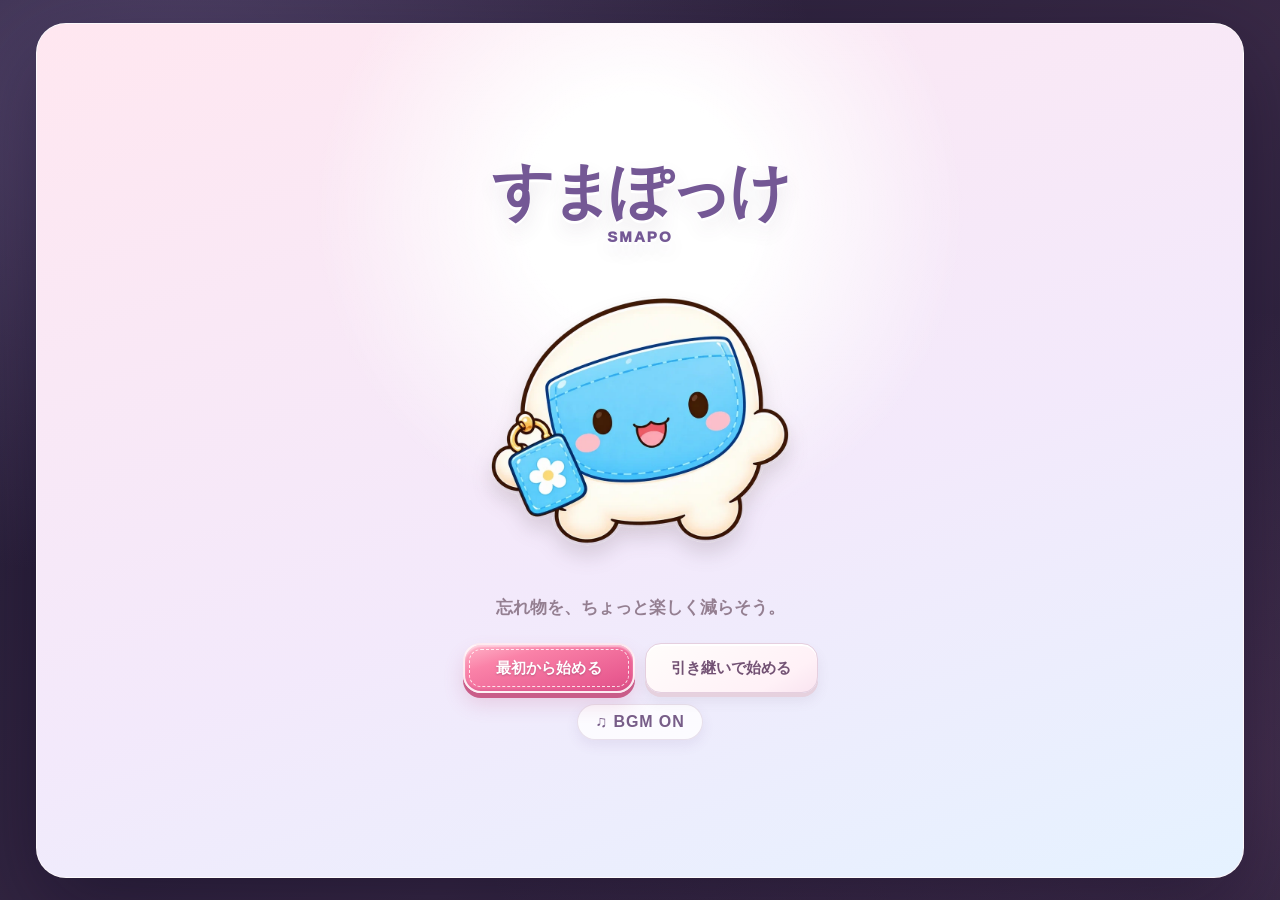
<file: index.html>
<!doctype html>
<html lang="ja">
<head>
  <meta charset="utf-8">
  <meta name="viewport" content="width=device-width,initial-scale=1,viewport-fit=cover">
  <meta name="theme-color" content="#ff7ea6">
  <meta name="description" content="すまぽっけ。相棒と楽しく持ち物をチェック。毎日の準備、ウォーキング、コレクションを楽しめる習慣サポートアプリ。">
  <title>すまぽっけ</title>
  
  <link rel="icon" href="assets/app_icon.png" type="image/png">
  <link rel="manifest" href="manifest.webmanifest">
  <link rel="apple-touch-icon" href="assets/app_icon.png">
  <meta name="apple-mobile-web-app-capable" content="yes">
  <meta name="apple-mobile-web-app-status-bar-style" content="default">
  <link rel="stylesheet" href="style.css">
  
  
  
</head>
<body>
<div class="app-shell" id="appShell" data-theme="spring" data-text-size="1" data-high-contrast="false">
  <div class="ambient" aria-hidden="true"><i></i><i></i><i></i><i></i><i></i></div>

  <div id="v32DataBanner" class="v32-data-banner" role="alert" hidden><b>⚠️ 保存データに注意</b><p id="v32DataMessage"></p><div class="v32-data-actions"><button id="v32ExportBtn" type="button">バックアップを保存</button><button id="v32ReloadBtn" type="button">最新の内容を読込</button></div></div>
  <section class="splash" id="splash" aria-label="起動画面">
    <div class="splash-logo">すまぽっけ<small>SMAPO</small></div>
    <div class="splash-mascot mascot-slot" data-mascot="main"></div>
    <p>忘れ物を、ちょっと楽しく減らそう。</p>
    <div class="v35-entry-actions" id="v35EntryActions">
      <button class="primary-btn" type="button" id="startAppBtn">最初から始める</button>
      <button class="secondary-btn" type="button" id="v35TransferStartBtn">引き継いで始める</button>
    </div>
    <div class="v35-transfer-options hidden" id="v35TransferOptions" aria-label="引き継ぎ方法の選択">
      <b>🎒 前の記録を引き継ごう</b>
      <p>Googleアカウント、メールとパスワード、またはバックアップファイルで引き継げるよ。</p>
      <button class="primary-btn" type="button" id="v35TransferGoogleBtn">Googleアカウントで引き継ぐ</button>
      <button class="secondary-btn v36-email-transfer" type="button" id="v36TransferEmailBtn">✉ メール・パスワードで引き継ぐ</button>
      <button class="secondary-btn" type="button" id="v35TransferFileBtn">📥 バックアップファイルから復元</button>
      <button class="v35-transfer-back" type="button" id="v35TransferBackBtn">‹ もどる</button>
      <p id="v35TransferStatus" class="v35-transfer-status" role="status"></p>
    </div>
    <button class="splash-bgm-toggle" type="button" id="splashBgmToggle" aria-pressed="true">♫ BGM ON</button>
  </section>


  <!-- V35.1: password is submitted only to Firebase Authentication over HTTPS. -->
  <section class="v36-auth-dialog hidden" id="v36AuthDialog" role="dialog" aria-modal="true" aria-labelledby="v36AuthTitle" aria-describedby="v36AuthDesc">
    <div class="v36-auth-panel glass-card">
      <div class="v36-auth-head"><div><span class="eyebrow">CLOUD ACCOUNT</span><h2 id="v36AuthTitle">アカウントでログイン</h2></div><button type="button" id="v36AuthClose" class="v36-auth-close" aria-label="閉じる">×</button></div>
      <p id="v36AuthDesc">同じアカウントでログインすると、スマホとPCで育成データを引き継げるよ。</p>
      <div class="v36-auth-tabs" role="group" aria-label="ログインまたは新規登録">
        <button type="button" id="v36AuthLoginTab" class="active" aria-pressed="true">ログイン</button>
        <button type="button" id="v36AuthSignupTab" aria-pressed="false">新規登録</button>
      </div>
      <form id="v36AuthForm" autocomplete="on">
        <label class="v36-auth-label hidden" id="v36AuthNameRow">アカウント名（表示用）<input type="text" id="v36AuthName" maxlength="20" autocomplete="nickname" placeholder="例：たろう"></label>
        <label class="v36-auth-label">メールアドレス<input type="email" id="v36AuthEmail" required maxlength="254" autocomplete="email" inputmode="email" placeholder="name@example.com"></label>
        <label class="v36-auth-label">パスワード<input type="password" id="v36AuthPassword" required minlength="6" maxlength="128" autocomplete="current-password" placeholder="6文字以上"></label>
        <button class="primary-btn v36-auth-submit" id="v36AuthSubmit" type="submit">ログインして引き継ぐ</button>
        <button class="v36-password-reset" id="v36AuthReset" type="button">パスワードを忘れた場合</button>
      </form>
      <p class="v36-auth-note">🔒 パスワードはすまぽっけの保存データには記録しません。Googleのパスワードをここに入力しないでね。Googleでの認証は公式ログイン画面を使います。</p>
      <p id="v36AuthError" class="v36-auth-error" role="status" aria-live="polite"></p>
    </div>
  </section>

  <section class="onboarding hidden" id="onboarding">
    <div class="onboarding-card glass-card">
      <span class="eyebrow">WELCOME</span>
      <h1>あなたの相棒を決めよう</h1>
      <p>まずは表示用のニックネームと相棒を選ぼう。別の端末へ引き継ぐには、Googleまたはメール・パスワードでログイン（要クラウド設定）するか、バックアップファイルを使ってね。</p>
      <label class="field-label" for="nameInput">ニックネーム</label>
      <input id="nameInput" class="text-input" maxlength="20" placeholder="ニックネームを入力">
      <div class="partner-picks">
        <button class="partner-pick selected" data-partner="kun">
          <span class="partner-preview mascot-slot" data-preview-partner="kun"></span>
          <b>ぽけっとくん</b><small>元気でやさしい相棒</small>
        </button>
        <button class="partner-pick" data-partner="chan">
          <span class="partner-preview mascot-slot" data-preview-partner="chan"></span>
          <b>ぽけっとちゃん</b><small>ふんわり応援してくれる相棒</small>
        </button>
      </div>
      <button class="primary-btn" id="finishOnboardingBtn">この相棒と始める</button>
    </div>
  </section>


  <!-- 初回だけ：名前登録のあとに相棒が案内するミニチュートリアル -->
  <section class="first-tour hidden" id="firstTour" role="dialog" aria-modal="true" aria-labelledby="tourTitle" aria-describedby="tourDescription">
    <div class="first-tour-card glass-card">
      <div class="first-tour-top">
        <span class="tour-brand"><span aria-hidden="true">✿</span> はじめてのすまぽっけ <small>FIRST GUIDE</small></span>
        <button type="button" class="tour-skip" id="tourSkipBtn">スキップ</button>
      </div>
      <div class="tour-progress-wrap"><span id="tourStepCounter" class="tour-count">1 / 7</span><div class="tour-progress" id="tourProgress" aria-label="説明の進み具合"></div></div>
      <div class="tour-buddy">
        <div class="tour-buddy-img mascot-slot" id="tourMascot" data-mascot="main" aria-hidden="true"></div>
        <p id="tourSpeech" class="tour-buddy-line">いっしょに始めよう！</p>
      </div>
      <div class="tour-content" aria-live="polite" aria-atomic="true">
        <span id="tourKicker" class="tour-kicker">WELCOME</span>
        <h2 id="tourTitle">すまぽっけへようこそ！</h2>
        <p id="tourDescription">今日から相棒と、忘れ物をちょっとずつ減らそう！</p>
        <div class="tour-sample" id="tourSample" aria-hidden="true"></div>
      </div>
      <p class="tour-helper" id="tourHelper">ほんの少しで説明が終わるよ。</p>
      <div class="tour-controls">
        <button type="button" class="tour-back" id="tourBackBtn">‹ もどる</button>
        <button type="button" class="primary-btn tour-next" id="tourNextBtn">つぎへ ›</button>
      </div>
    </div>
  </section>

  <!-- PC専用: 必要なときだけ開く機能メニュー -->
  <button type="button" class="desktop-menu-toggle" id="desktopMenuToggle"
          aria-controls="bottomNav" aria-expanded="false" aria-label="機能メニューを開く">
    <span class="desktop-menu-toggle-icon" aria-hidden="true"><i></i><i></i><i></i></span>
    <span class="desktop-menu-toggle-label">メニュー</span>
  </button>
  <div class="desktop-menu-backdrop" id="desktopMenuBackdrop" aria-hidden="true"></div>

  <header class="mini-header" id="miniHeader">
    <button class="round-icon hidden" id="backBtn" aria-label="戻る">‹</button>
    <div class="mini-title" id="miniTitle">すまぽっけ</div>
    <button class="round-icon" id="quickTalkBtn" aria-label="相棒と話す">♡</button>
  </header>

  <!-- V32.1: 見逃しにくい、閉じられるアプリ内リマインダー -->
  <aside class="v321-reminder-banner" id="v321ReminderBanner" role="region" aria-label="準備のお知らせ" hidden>
    <div class="v321-reminder-message" id="v321ReminderText" role="status" aria-live="polite"></div>
    <div class="v321-reminder-actions"><button type="button" id="v321ReminderAction">確認する</button><button type="button" id="v321ReminderDismiss" aria-label="お知らせを閉じる">×</button></div>
  </aside>

  <main class="screen-stack" id="screenStack">
    <!-- HOME -->
    <section class="screen active" data-screen="home">
      <div class="home-scene scene-card">
        <div class="v25-daylight" aria-hidden="true"></div>
        <div class="brand-row">
          <div class="brand-mark"><strong>すまぽっけ</strong><small>SMAPO</small></div>
          <div class="brand-actions">
            <button class="round-icon font-shortcut" id="quickFontBtn" aria-label="文字サイズを変更" title="文字を大きくする">Aa</button>
            <button class="round-icon" id="notifyBtn" aria-label="お知らせ">🔔<span class="notification-dot"></span></button>
            <button class="round-icon" data-go="mypage" aria-label="マイページ">⚙</button>
          </div>
        </div>

        <article class="floating-card rank-card">
          <div class="card-label">🍀 育成ランク</div>
          <div class="rank-line"><span>Lv.</span><b id="homeRankLevel">1</b></div>
          <div class="rank-name" id="homeRankName">空っぽポッケ</div>
          <div class="meter"><i id="homeRankBar"></i></div>
          <small id="homeRankProgress">0 / 250</small>
        </article>

        <div class="resource-stack">
          <article class="floating-card resource-card"><span class="resource-icon">🍀</span><div><small>信頼度</small><b><span id="homeTrust">0</span> pt</b><em id="homeNextText">あと 250pt でLv.2</em></div></article>
          <article class="floating-card resource-card"><span class="resource-icon coin">◉</span><div><small>コイン</small><b><span id="homeCoins">0</span> コイン</b></div></article>
        </div>

        <div class="home-partner-pill"><span id="homePartnerPill">ぽけっとくん</span><small>あなたの相棒</small></div>
        <div class="speech-bubble" id="homeSpeech">おはよう！ 今日もいっしょにがんばろうね！</div>

        <button class="hero-mascot mascot-slot" id="homeMascot" data-mascot="main" aria-label="相棒とおしゃべりする"></button>
        <div class="mascot-tap-hint"><span>タップしておしゃべり</span></div>
      </div>

      <!-- Most useful actions come first; secondary tools follow with breathing room. -->
      <div class="home-primary-action">
<button class="departure-btn" id="departureBtn" data-go="check" type="button" aria-label="出発前チェック画面を開く">
        <span class="departure-icon">👜</span>
        <span><b>出発前チェック</b><small id="departureSub">忘れ物ゼロでいってきます！</small></span>
        <span class="departure-count"><b id="departureCount">0/3</b><small>CHECK</small></span>
        <strong>›</strong>
      </button>
      </div>
      <div class="home-shortcuts-wrap"><div class="home-subheading">よく使う機能</div>
<div class="shortcut-grid clean-shortcuts">
        <button data-go="tomorrow"><span>📋</span><b>あしたの<br>自分貯金</b></button>
        <button data-go="quest"><span>📍</span><b>ウォーキング<br>クエスト</b></button>
        <button data-go="shop"><span>🔮</span><b>ガチャ<br>ショップ</b></button>
        <button data-go="summary"><span>📖</span><b>今日の<br>まとめ</b></button>
      </div>
      </div>
      <div class="v352-home-save" id="v352HomeSaveStatus" role="status" aria-live="polite">💾 この端末に自動保存</div>
      <div class="home-secondary-row">
<div class="home-care-note"><span aria-hidden="true">🌼</span><span id="homeCareText">今日も持ち物を確認しよう！</span><button class="evolution-preview-launch" type="button" id="evolutionPreviewLaunch">🌱 進化をみる</button></div>
<div class="partner-switch-home"><button type="button" id="changePartnerHome">🐾 相棒チェンジ（レベルはそのまま）</button></div>
      </div>
      <section class="weather-assist-card" data-weather-panel="today" aria-label="天気と今日の持ち物"></section>
      <details class="fg-home" aria-labelledby="fgHomeHeading">
        <summary class="fg-card-head"><span class="fg-mark">🛡️</span><div><strong id="fgHomeHeading">忘れ物ゼロ・安心ナビ</strong><small>必要なときに開いて詳しく確認</small></div><span class="fg-disclosure" aria-hidden="true">⌄</span></summary>
        <div class="fg-home-steps" id="fgHomeSteps" aria-live="polite"></div>
        <p class="fg-home-tip" id="fgHomeTip">大切な持ち物を設定すると、確認漏れを防ぎやすくなるよ。</p>
        <div class="fg-home-actions"><button type="button" data-go="check">👜 今日の確認</button><button type="button" data-go="tomorrow">🌙 明日の準備</button></div>
      </details>

    </section>

    <!-- CHECK -->
    <section class="screen" data-screen="check">
      <div class="screen-hero check-hero">
        <div><span class="eyebrow">READY CHECK</span><h2>持ち物チェック</h2><p>持ち物をひとつずつ確認してから出発しよう。</p></div>
        <div class="hero-counter"><span>👜</span><b id="checkHeroCounter">0/3</b></div>
      </div>
      <section class="care-assist-card" id="careAssistCard" data-mode="balanced" aria-labelledby="careAssistHeading">
        <div class="care-assist-icon mascot-slot" data-mascot="main" aria-label="相棒からのアドバイス" role="img"></div>
        <div class="care-assist-info"><strong id="careAssistHeading">今日の安心チェック</strong><p id="careAssistText">出発前にひとつずつ持ち物を見てみよう。</p></div>
        <button type="button" id="careReviewBtn" class="care-review-button">もう一度確認</button>
      </section>
      <section class="fg-guard" aria-labelledby="fgTodayTitle">
        <div class="fg-guard-heading"><span class="fg-mark">⭐</span><div><strong id="fgTodayTitle">大事な物を忘れない</strong><small>重要品と、以前忘れた物を優先して確認</small></div></div>
        <p id="fgTodayStatus" class="fg-status" aria-live="polite">持ち物を確認中…</p>
        <div id="fgTodayPills" class="fg-pills"></div>
        <div class="fg-buttons"><button type="button" id="fgManageToday">⭐ 重要品を設定</button><button type="button" id="fgSuggestToday">＋ リストの漏れを確認</button></div>
      </section>
      <button class="feature-row" id="openAiBtn"><span class="feature-icon">📷</span><span><small>AI ITEM SCAN</small><b>カメラで持ち物の候補を探す</b><em>ネット接続が必要。判定後は必ず実物を確認</em></span><strong>›</strong></button>
      <section class="weather-assist-card" data-weather-panel="today" aria-label="今日の天気と持ち物"></section>
      <section class="item-sets-card" aria-label="今日の持ち物セット">
        <div class="item-sets-head"><div><strong>🎒 持ち物セット</strong><small>学校・休日・実習からワンタップで切り替え</small></div><button type="button" class="set-manage-btn" data-manage-item-sets="today">＋ 保存・管理</button></div>
        <div class="item-sets-scroll" id="itemSetsToday"></div>
        <p class="item-sets-help">切り替えると現在のリストが置き換わります。チェック済みの項目がある場合も先に確認します。</p>
      </section>
      <section class="v323-packing-panel" aria-label="今日の準備まとめ"><div><strong>🎒 今日の準備まとめ</strong><small id="v323SummaryToday">時間割・天気・重要品を確認</small></div><button type="button" data-v323-planner="today">まとめて確認</button></section>
      <div class="check-progress-card">
        <div><span id="checkProgressLabel">0 / 3 確認済み</span><b id="checkProgressMessage">ひとつずつ確認しよう</b></div>
        <div class="meter"><i id="checkProgressBar"></i></div>
      </div>
      <div class="check-lock-notice hidden" id="checkLockNotice">
        <span>🔒</span>
        <div><b id="checkLockTitle">今日のチェックは終了しています</b><small id="checkLockText">明日になるとまたチェックできます。</small></div>
      </div>
      <div class="quick-add-row" aria-label="持ち物クイック追加">
        <button type="button" data-quick-item="ハンカチ" data-quick-emoji="🧻">＋ ハンカチ</button>
        <button type="button" data-quick-item="家の鍵" data-quick-emoji="🔑">＋ 鍵</button>
        <button type="button" data-quick-item="充電器" data-quick-emoji="🔌">＋ 充電器</button>
      </div>
      <div id="v323UndoToday" class="v323-undo" hidden role="status" aria-live="polite"><span data-undo-copy>直前の操作を元に戻せるよ</span><button type="button" data-v323-undo="today">↶ 元に戻す</button></div>
      <div class="section-heading"><div><span class="eyebrow">TODAY'S ITEMS</span><h3>本日の持ち物</h3></div><button class="mini-btn" id="addItemBtn">＋ 追加</button></div>
      <div class="check-list" id="checkList"></div>
      <section class="care-forget-card" aria-label="忘れ物の記録と傾向">
        <div class="care-forget-heading"><span><b>📋 忘れ物のふりかえり</b><small id="careForgetTotal">過去30日：0件</small></span><button id="careForgetBtn" type="button">＋ 忘れた物を記録</button></div>
        <div class="care-forget-list" id="careForgetList"><span class="care-stat-empty">まだ記録はないよ。</span></div>
        <p>記録した持ち物は次のチェックで上に表示されるよ。信頼度は減らないよ。</p>
      </section>
      <div class="sticky-actions">
        <button class="primary-btn" id="completeCheckBtn">✓ チェック完了！ <span>+100pt</span></button>
        <button class="secondary-btn" id="noOutingBtn">🏠 出ない日</button>
        <button class="secondary-btn warm" id="honestBtn">♡ 正直申告</button>
        <div class="honest-cycle-hint" id="honestCycleHint" aria-live="polite"><b>♡ 正直申告</b><span>1回目は加点、2回目は減点、3回目は加点…</span></div>
      </div>
    </section>

    <!-- QUEST -->
    <section class="screen" data-screen="quest">
      <div class="screen-hero quest-hero"><div><span class="eyebrow">WALKING QUEST</span><h2>ウォーキングクエスト</h2><p>歩いて、相棒との思い出を増やそう。</p></div><div class="hero-counter"><span>📍</span><b id="questDistanceTop">0m</b></div></div>
      <section class="walk-bonus-card" aria-label="100mごとの信頼度ボーナス">
        <div class="walk-bonus-head"><strong>🍀 100mごとに +20pt</strong><span id="walkBonusEarned">今日の獲得 0 / 200pt</span></div>
        <div class="walk-bonus-track" id="walkBonusMeterTrack"><i id="walkBonusMeter" role="progressbar" aria-label="本日の100mボーナス進捗" aria-valuemin="0" aria-valuemax="100" aria-valuenow="0"></i></div>
        <p id="walkBonusNext">次の20ptまで あと100m（自動で反映）</p>
        <small>最大1,000mで200pt／日。信頼度へのランク倍率はなし。距離は日ごとにリセット。</small>
      </section>
      <section class="walk-bonus-card walk-coin-card" aria-label="200mごとのコインボーナス">
        <div class="walk-bonus-head"><strong>🪙 200mごとに +30コイン</strong><span id="walkCoinEarned">本日の獲得枠 0/10（最大300コイン）</span></div>
        <div class="walk-bonus-track"><i id="walkCoinMeter" role="progressbar" aria-label="本日のコイン進捗" aria-valuemin="0" aria-valuemax="100" aria-valuenow="0"></i></div>
        <p id="walkCoinNext">次の30コインまで あと200m</p>
        <small>1日最大300コイン。100mごとの信頼度ボーナスとは別にもらえるよ。</small>
      </section>
      <div class="quest-map glass-card">
        <div class="map-cloud c1"></div><div class="map-cloud c2"></div>
        <div class="route-line"></div>
        <span class="map-stop s1">🏠<small>START</small></span><span class="map-stop s2">🌸</span><span class="map-stop s3">🏫<small>学校</small></span><span class="map-stop s4">🎁</span>
        <span class="map-mascot mascot-slot" data-mascot="mini"></span>
      </div>
      <div class="quest-status-card glass-card">
        <div><small>今日の目標</small><b>2,000m 歩こう！</b><span id="gpsStatus" role="status">初回起動時に位置情報の使用を案内します</span><span id="walkAutoState" class="walk-auto-state">自動計測はOFF</span></div>
        <div class="walk-live-stats">
          <span>今回 <b id="walkSessionDistance">0m</b></span>
          <span>経過 <b id="walkSessionTime">0:00</b></span>
        </div>
        <div class="meter big"><i id="questMeter"></i></div>
        <div class="quest-buttons"><button class="primary-btn" id="startWalkBtn">📍 自動計測をON</button><button class="secondary-btn" id="finishWalkBtn">⏸ 計測をOFF</button></div>
        <div class="walk-rule">🎯 GPSの精度・速度・60秒以上の計測で移動を判定。緯度・経度は保存しません。自動記録はアプリを表示している間だけ。歩きながら画面を見ないでね。</div>
      </div>
      <div class="section-heading"><div><span class="eyebrow">DAILY MISSIONS</span><h3>今日のミッション</h3></div></div>
      <p class="walk-reward-note">🪙 コインは200mごとに30枚（1日2,000m・最大300枚）。2,000mを超えてもウォーキング距離は記録できるよ。</p>
      <div class="mission-list" id="missionList"></div>
    </section>

    <!-- TOMORROW -->
    <section class="screen" data-screen="tomorrow">
      <div class="screen-hero tomorrow-hero"><div><span class="eyebrow">TOMORROW PREP</span><h2>あしたの自分貯金</h2><p>夜の5分で、明日の自分を少しだけ助けよう。</p></div><div class="hero-counter"><span>🌙</span><b>×1.5</b></div></div>
      <div class="saving-jar glass-card"><div class="jar"><div class="jar-coins">◉ ◉ ◉</div><span>明日のボーナス</span><b id="tomorrowBonusState">未予約</b></div><span class="jar-mascot mascot-slot" data-mascot="mini"></span></div>
      <section class="weather-assist-card" data-weather-panel="tomorrow" aria-label="明日の天気と持ち物"></section>
<div class="section-heading"><div><span class="eyebrow">PREP LIST</span><h3>明日の持ち物</h3></div><button class="mini-btn" id="addTomorrowBtn">＋ 追加</button></div>
      <section class="item-sets-card" aria-label="明日の持ち物セット">
        <div class="item-sets-head"><div><strong>🌙 明日の持ち物セット</strong><small>前日の準備にも同じセットを使えるよ</small></div><button type="button" class="set-manage-btn" data-manage-item-sets="tomorrow">＋ 保存・管理</button></div>
        <div class="item-sets-scroll" id="itemSetsTomorrow"></div>
      </section>
      <section class="fg-guard fg-moon" aria-labelledby="fgTomorrowTitle">
        <div class="fg-guard-heading"><span class="fg-mark">🌙</span><div><strong id="fgTomorrowTitle">明日の忘れ物を先回り</strong><small>重要品・忘れやすい物がリストにあるか確認</small></div></div>
        <p id="fgTomorrowStatus" class="fg-status" aria-live="polite">持ち物を確認中…</p>
        <div id="fgTomorrowPills" class="fg-pills"></div>
        <div class="fg-buttons"><button type="button" id="fgManageTomorrow">⭐ 重要品を設定</button><button type="button" id="fgSuggestTomorrow">＋ 漏れた物を追加</button></div>
      </section>
      <section class="v323-packing-panel" aria-label="明日の準備まとめ"><div><strong>🌙 明日の準備まとめ</strong><small id="v323SummaryTomorrow">時間割・天気・重要品を確認</small></div><button type="button" data-v323-planner="tomorrow">まとめて確認</button></section>
      <div class="check-progress-card tomorrow-progress">
        <div><span id="tomorrowProgressLabel">0 / 3 準備済み</span><b id="tomorrowProgressMessage">夜のうちに準備しよう</b></div>
        <div class="meter"><i id="tomorrowProgressBar"></i></div>
      </div>
      <div id="v323UndoTomorrow" class="v323-undo" hidden role="status" aria-live="polite"><span data-undo-copy>直前の操作を元に戻せるよ</span><button type="button" data-v323-undo="tomorrow">↶ 元に戻す</button></div>
      <div class="check-list" id="tomorrowList"></div>
      <button class="primary-btn large-action" id="saveTomorrowBtn">✨ 準備完了！1.5倍ボーナスを予約</button>
    </section>

    <!-- SHOP / GACHA: exclusive catalogs -->
    <section class="screen" data-screen="shop" data-market="gacha">
      <div class="screen-hero shop-hero"><div><span class="eyebrow">POKKE MARKET</span><h2>ガチャ・ショップ</h2><p>選んで買うか、限定品との出会いを楽しむか。</p></div><div class="shop-wallet"><small>お財布</small><b>◉ <span id="shopCoins">0</span></b><span>コイン</span></div></div>

      <div class="market-tab-bar" role="tablist" aria-label="購入方法">
        <button type="button" id="tabMarketGacha" class="market-tab active" data-market-tab="gacha" role="tab" aria-selected="true" aria-controls="marketGachaPanel"><span>🔮</span><b>限定ガチャ</b><small>ここだけの景品</small></button>
        <button type="button" id="tabMarketShop" class="market-tab" data-market-tab="shop" role="tab" aria-selected="false" aria-controls="marketShopPanel"><span>🛍️</span><b>アイテムショップ</b><small>好きな物を選べる</small></button>
      </div>

      <div id="marketGachaPanel" class="market-panel v28-market" role="tabpanel" aria-labelledby="tabMarketGacha">
        <section class="v28-wish-hero" aria-label="星降るポケットガチャ">
          <div class="v28-hero-sky" aria-hidden="true"><i></i><i></i><i></i><i></i><i></i><i></i></div>
          <div class="v28-hero-copy"><span class="v28-hero-eyebrow">✧ STARLIGHT POCKET ✧</span><h3>星降る<br>ポケットの旅</h3><p>願いをこめて、まだ見ぬ宝物を探しに。</p><span class="v28-hero-badge">🔮 ガチャ限定アイテム</span></div>
          <div class="v28-pocket-medallion" aria-hidden="true"><div class="v28-pocket-symbol"><span>✦</span></div><div class="v28-orbit-orbit"></div></div>
        </section>
        <section class="v28-control-deck" aria-label="ガチャを引く">
          <div class="v28-deck-top"><span>🪙 持っているコイン</span><strong id="gachaWalletBalance">0</strong></div>
          <div class="gacha-actions v28-draw-actions">
            <button type="button" class="gacha-btn one" id="gachaOneBtn"><small>星のポッケ便</small><b>1回引く</b><span>◉ 100</span></button>
            <button type="button" class="gacha-btn ten" id="gachaTenBtn"><small>SR以上1個確定</small><b>10回引く</b><span>◉ 800 <em>200コインお得</em></span></button>
          </div>
          <p class="v28-wallet-note" id="gachaWalletNote" role="status">コインを確認してから引こう</p>
          <div class="v28-draw-footer"><span>通常確率　R 80% ・ SR 17% ・ SSR 3%</span><button id="gachaRatesBtn" type="button">詳しい確率 <span aria-hidden="true">›</span></button></div>
        </section>
        <div class="v28-progress-deck">
          <section class="v28-progress-card"><span>✦ コレクション</span><b id="gachaCollectionCount">0 / 14</b><div class="v24-collection-meter"><i id="gachaCollectionBar"></i></div><p id="gachaCollectionHint">限定の宝物を集めよう</p></section>
          <section class="v28-progress-card"><span>✧ SR以上保証</span><b id="gachaPity">あと10回で確定</b><div class="v24-pity-track" id="gachaPityDots" aria-label="SR以上保証の進捗"></div></section>
        </div>
        <div class="v28-secondary-toolbar" aria-label="ガチャのその他の機能"><button type="button" id="gachaHistoryBtn">📖 履歴</button><button type="button" id="gachaSpeedBtn">▶ 標準速度</button><button type="button" id="medalExchangeBtn">🪙 メダル交換 <b id="gachaMedals">0</b></button></div>
        <details class="v28-archive"><summary><span><b>🎁 提供アイテムを確認</b><small>全32種類の限定コレクション</small></span><span aria-hidden="true">＋</span></summary><div class="v28-archive-inner"><small class="v349-scroll-guide">全32種類の景品を表示中。枠の中を上下にスワイプして確認できるよ。</small><div class="gacha-pool-preview" id="gachaPoolPreview" role="region" tabindex="0" aria-label="ガチャの提供アイテム全32種類。上下にスクロールできます"></div><div class="gacha-rate-breakdown" id="gachaRateBreakdown"></div><small id="gachaRateText" class="v28-archive-foot">R / SR / SSR</small><p>各景品の詳しい提供割合は「詳しい確率」から確認できます。</p></div></details>
        <p class="v28-fair-note">※ ゲーム内で獲得したコインのみを使用します。ショップの商品は排出されません。</p>
      </div>

      <div id="marketShopPanel" class="market-panel hidden" role="tabpanel" aria-labelledby="tabMarketShop">
        <div class="market-intro shop-intro"><span>🛒 SHOP ONLY</span><b>お気に入りを、コインで確実に。</b><p>便利なサポートアイテムや普段使いの背景・アクセサリーを選んで購入。ここにあるものはガチャには出ません。</p></div>
        <div class="section-heading"><div><span class="eyebrow">SHOP EXCLUSIVES</span><h3>ショップ限定アイテム</h3></div><button class="mini-btn" data-go="inventory">所持品</button></div>
        <div class="shop-grid" id="shopGrid"></div>
      </div>
    </section>

    <!-- TODAY SUMMARY -->
    <section class="screen" data-screen="summary">
      <div class="screen-hero summary-hero">
        <div><span class="eyebrow">TODAY WITH POKKE</span><h2>今日のまとめ</h2><p>今日できたことを、相棒といっしょに振り返ろう。</p></div>
        <div class="hero-counter"><span>🌷</span><b id="summaryScore">0/4</b></div>
      </div>
      <div class="summary-partner glass-card">
        <span class="summary-mascot mascot-slot" data-mascot="main"></span>
        <div><small id="summaryDateLabel">今日</small><b id="summaryPartnerTitle">今日もいっしょにがんばろう！</b><p id="summaryPartnerText">できたことが増えると、ここに記録されるよ。</p></div>
      </div>
      <div class="summary-grid">
        <article><span>🎒</span><small>今日の記録</small><b id="summaryAction">未記録</b></article>
        <article><span>👟</span><small>歩いた距離</small><b id="summaryWalk">0m</b></article>
        <article><span>🍀</span><small>信頼度の増減</small><b id="summaryTrustEarned">0pt</b></article>
        <article><span>🌙</span><small>明日の準備</small><b id="summaryPrep">まだ</b></article>
      </div>
      <div class="summary-economy glass-card">
        <div><small>今日のコイン</small><b><span id="summaryCoinsEarned">+0</span> / <span id="summaryCoinsSpent">-0</span></b></div>
        <div><small>ガチャ</small><b><span id="summaryGachaPulls">0</span>回</b></div>
        <button type="button" class="mini-btn" data-go="history">履歴を見る</button>
      </div>
      <div class="section-heading"><div><span class="eyebrow">DAILY GOALS</span><h3>今日のミッション</h3></div><span class="mission-reset-label">毎日更新</span></div>
      <div class="goal-mission-list" id="dailyGoalMissions"></div>
      <div class="section-heading weekly-heading"><div><span class="eyebrow">WEEKLY GOALS</span><h3>今週のミッション</h3></div><span class="mission-reset-label" id="weeklyRangeLabel">月〜日</span></div>
      <div class="goal-mission-list" id="weeklyGoalMissions"></div>
    </section>

    <!-- HISTORY -->
    <section class="screen" data-screen="history">
      <div class="screen-hero history-hero">
        <div><span class="eyebrow">MY RECORD</span><h2>カレンダー・履歴</h2><p>チェック・おうちの日・歩いた記録を振り返れます。</p></div>
        <div class="hero-counter"><span>📅</span><b id="historyMonthMini">--</b></div>
      </div>
      <div class="calendar-card glass-card">
        <div class="calendar-head">
          <button type="button" id="calendarPrev" aria-label="前の月">‹</button>
          <div><small>MONTHLY RECORD</small><b id="calendarTitle">----</b></div>
          <button type="button" id="calendarNext" aria-label="次の月">›</button>
        </div>
        <div class="calendar-weekdays"><span>月</span><span>火</span><span>水</span><span>木</span><span>金</span><span>土</span><span>日</span></div>
        <div class="calendar-grid" id="calendarGrid"></div>
      </div>
      <div class="history-detail glass-card" id="historyDetail">
        <div class="history-detail-head"><span id="historyDetailIcon">📖</span><div><small id="historyDetailDate">日付を選択</small><b id="historyDetailTitle">記録</b></div></div>
        <div class="history-detail-grid">
          <span>🎒 <b id="historyDetailAction">—</b></span>
          <span>👟 <b id="historyDetailWalk">0m</b></span>
          <span>🍀 <b id="historyDetailTrust">0pt</b></span>
          <span>🪙 <b id="historyDetailCoins">+0</b></span>
          <span>🌙 <b id="historyDetailPrep">—</b></span>
          <span>🔮 <b id="historyDetailGacha">0回</b></span>
        </div>
      </div>
      <p class="history-note">※ 履歴はV18以降から詳しく保存されます。以前のデータは復元できる範囲だけ引き継ぎます。</p>
    </section>

    <!-- SETTINGS -->
    <section class="screen" data-screen="settings">
      <div class="screen-hero settings-hero">
        <div><span class="eyebrow">SETTINGS & DATA</span><h2>設定・データ</h2><p>文字の大きさ、見た目、音、通知、バックアップを管理。</p></div>
        <div class="hero-counter"><span>⚙️</span><b>SET</b></div>
      </div>
      <section class="settings-section accessibility-panel glass-card" id="fontSettingPanel" aria-labelledby="fontSettingsTitle">
        <div class="settings-section-title"><span aria-hidden="true">🔎</span><div><small>みやすさ</small><b id="fontSettingsTitle">文字の見やすさ</b></div></div>
        <div class="font-setting-heading"><label for="fontSizeRange">文字の大きさ</label><output id="fontSizeValue" for="fontSizeRange" aria-live="polite">標準</output></div>
        <div class="font-stepper">
          <button type="button" id="fontSizeMinus" aria-label="文字を一段階小さく">A−</button>
          <input type="range" id="fontSizeRange" min="0" max="4" step="1" value="1" aria-label="文字の大きさ" aria-valuetext="標準">
          <button type="button" id="fontSizePlus" aria-label="文字を一段階大きく">A＋</button>
        </div>
        <div class="font-range-labels"><span>小さめ</span><span>最大</span></div>
        <div class="font-size-preview" aria-live="polite">
          <span>プレビュー</span>
          <b>🎒 おでかけ前の持ち物チェック</b>
          <p>お財布・スマホ・かぎを確認しよう。<br>自分にとって読みやすい大きさを選んでね。</p>
        </div>
        <label class="reminder-row contrast-setting" for="contrastToggle"><span><b>文字をくっきり表示</b><small>文字と背景の色の差を強くします</small></span><input type="checkbox" id="contrastToggle"></label>
        <p class="settings-note">変更はすぐに画面全体へ反映され、次回も保存されます。大きい文字では一部のカードが縦並びになります。</p>
        <button type="button" id="fontResetBtn" class="font-reset-btn">文字の設定を標準に戻す</button>
      </section>
      <div class="settings-section glass-card">
        <div class="settings-section-title"><span aria-hidden="true">📚</span><div><small>ガイド</small><b>使い方ガイド</b></div></div>
        <button type="button" class="setting-row" id="replayTourBtn"><span>🌷 すまぽっけの使い方を見る（7ページ）</span><b>もう一度 ›</b></button>
      </div>
      <div class="settings-section glass-card">
        <div class="settings-section-title"><span>🎨</span><div><small>カスタマイズ</small><b>見た目・音</b></div></div>
        <button class="setting-row" id="themeBtn"><span>🌸 背景テーマ</span><b id="themeName">春の部屋</b></button>
        <button class="setting-row" id="soundBtn"><span>🔊 効果音</span><b id="soundState">ON</b></button>
        <button class="setting-row" id="bgmBtn"><span>🎵 BGM</span><b id="bgmState">OFF</b></button>
        <label class="reminder-row mascot-motion-setting" for="mascotMotionToggle">
          <span><b>🎈 相棒を動かす</b><small>初期設定はON。ホームなどでふわふわ動きます。ここからいつでも切り替えられます。</small></span>
          <input type="checkbox" id="mascotMotionToggle" checked aria-label="相棒の動きをONまたはOFFにする">
        </label>
        <button class="setting-row" id="motionBtn"><span>✨ アニメーション軽減（その他の演出）</span><b id="motionState">OFF</b></button>
        <button class="setting-row" id="powerBtn"><span>🔋 省電力モード</span><b id="powerState">OFF</b></button>
      </div>
      <div class="settings-section glass-card">
        <div class="settings-section-title"><span>🔔</span><div><small>お知らせ</small><b>リマインダー</b></div></div>
        <label class="reminder-row">
          <span><b>朝の持ち物チェック</b><small>まだ今日の記録がないときにお知らせ</small></span>
          <input type="checkbox" id="morningReminderToggle">
        </label>
        <label class="reminder-time-row"><span>時間</span><input type="time" id="morningReminderTime" value="07:30"></label>
        <label class="reminder-row">
          <span><b>夜の明日準備</b><small>あしたの自分貯金が未完了ならお知らせ</small></span>
          <input type="checkbox" id="nightReminderToggle">
        </label>
        <label class="reminder-time-row"><span>時間</span><input type="time" id="nightReminderTime" value="21:00"></label>
        <button class="setting-row" id="notificationPermissionBtn"><span>📣 ブラウザ通知の許可</span><b id="notificationState">未設定</b></button>
        <p class="v321-reminder-help" id="v321ReminderHelp" role="status" aria-live="polite"></p>
        <p class="settings-note">完全に閉じた状態では通知できません。アプリを開いている間に通知し、4時間以内の見逃しはアプリ内だけで案内します。</p>
      </div>
      <div class="settings-section glass-card">
        <div class="settings-section-title"><span>💾</span><div><small>保存データ</small><b>データ</b></div></div>
        <div class="backup-meta"><span>最後のバックアップ</span><b id="backupMeta">まだありません</b></div><p class="v32-save-status" id="v32SaveStatus" role="status">保存を確認しています…</p>
        <button class="setting-row" id="exportBtn"><span>💾 データを書き出す</span><b>›</b></button>
        <button class="setting-row" id="importBtn"><span>📥 データを読み込む</span><b>›</b></button>
        <input type="file" accept="application/json" id="importFile" hidden>
        <p class="final-privacy-note">🔒 ログインしていない場合は、この端末内だけに保存されます。Google連携を設定してログインすると、クラウドとの同期が利用できます。念のためJSONバックアップも保管してください。</p>
        <button class="setting-row danger-row" id="resetBtn"><span>↻ データをリセット</span><b>›</b></button>
      </div>
    </section>

    <!-- INVENTORY -->
    <section class="screen" data-screen="inventory">
      <div class="screen-hero inventory-hero"><div><span class="eyebrow">MY POCKET</span><h2>アイテムコレクション</h2><p>集めたアイテムを使って、相棒を自分らしく。</p></div><div class="hero-counter"><span>🎒</span><b id="inventoryCount">0</b></div></div>
      <div class="filter-chips" id="inventoryFilters"><button class="active" data-filter="all">すべて</button><button data-filter="effect">効果</button><button data-filter="accessory">アクセサリー</button><button data-filter="background">背景</button></div>
      <div class="inventory-grid" id="inventoryGrid"></div>
    </section>

    <!-- MYPAGE -->
    <section class="screen" data-screen="mypage">
      <div class="mypage-section-head"><span class="eyebrow">MY PAGE</span><h2>わたしと相棒</h2><p>成長の記録を、ゆっくり見てみよう。</p></div>
      <div class="profile-card glass-card" id="profileCard"><span class="profile-mascot mascot-slot" data-mascot="main"></span><div><span class="profile-eyebrow-row"><span class="eyebrow">MY PARTNER</span><span aria-hidden="true" class="profile-rank-mark" id="profileRankMark">🌱</span></span><h2 id="profilePartnerName">ぽけっとくん</h2><p><b id="profileLevel">Lv.1</b> <span id="profileRankName">空っぽポッケ</span></p><div class="meter"><i id="profileMeter"></i></div></div><button class="mini-btn" id="renameBtn">名前変更</button></div>
      <section class="v35-account-card glass-card" aria-labelledby="v35AccountTitle">
        <div class="v35-account-heading"><span aria-hidden="true">☁️</span><div><b id="v35AccountTitle">アカウント・自動バックアップ</b><small>端末に自動保存・ログイン後はクラウドにも保存</small></div></div>
        <p class="v35-account-status" id="v35AccountStatus" role="status">💾 この端末に自動保存しています。</p>
        <div class="v35-account-buttons"><button type="button" class="primary-btn" id="v35GoogleLoginBtn">Googleでログイン</button><button type="button" class="secondary-btn" id="v36EmailLoginBtn">メールでログイン・登録</button><button type="button" class="secondary-btn hidden" id="v35GoogleLogoutBtn">ログアウト</button><button type="button" class="secondary-btn" id="v36CloudSaveNowBtn">☁️ 今すぐクラウド保存</button><button type="button" class="secondary-btn hidden" id="v352ConflictResolveBtn">🔄 バックアップ後にクラウドの記録を取り込む</button><button type="button" class="secondary-btn" id="v35AccountBackupBtn">💾 ファイル保存</button></div>
        <p class="v35-account-help">アカウント登録は任意。登録後は端末とクラウドに保存し、他の端末では同じアカウントで引き継げます。パスワードは端末に保存しません。※Firebase接続設定とHTTPS公開が必要です。</p>
      </section>
      <div class="mypage-section-label">いまのステータス</div>
      <div class="profile-stats"><article><small>信頼度</small><b>🍀 <span id="profileTrust">0</span></b></article><article><small>コイン</small><b>◉ <span id="profileCoins">0</span></b></article><article><small>チェック達成</small><b>✓ <span id="profileChecks">0</span></b></article></div>
      <div class="mypage-section-label">メニュー</div>
      <div class="menu-list glass-card">
<button id="changePartnerBtn"><span>🐾 相棒を変更</span><b>›</b></button>
<button data-go="summary"><span>📖 今日のまとめ</span><b>›</b></button>
<button data-go="history"><span>📅 カレンダー・履歴</span><b>›</b></button>
<button data-go="inventory"><span>🎒 コレクション</span><b>›</b></button>
<button data-go="settings"><span>⚙️ 設定・データ</span><b>›</b></button>
</div>
      <div class="mypage-section-label">育成の記録</div>
      <div class="streak-card glass-card">
<div class="streak-fire">🔥</div>
<div><small>CHECK STREAK</small><b><span id="profileStreak">0</span>日連続</b><p id="streakMessage">今日のチェックで連続記録スタート！</p></div>
</div>
      <div class="partner-bond-card glass-card">
<span class="bond-heart">💞</span>
<div><small>PARTNER DAYS</small><b>相棒と <span id="partnerDays">1</span>日</b><p id="partnerBondText">これから思い出を増やしていこう。</p></div>
</div>
      <details class="profile-achievements glass-card">
        <summary class="profile-achievements-toggle"><div class="section-heading badge-heading"><div><span class="eyebrow">ACHIEVEMENTS</span><h3>実績バッジ</h3></div><span class="badge-count" id="badgeCount">0 / 7</span></div><span aria-hidden="true" class="profile-chevron">⌄</span></summary>
        <div class="badge-grid" id="badgeGrid"></div>
      </details>
    </section>
  </main>

  <nav class="bottom-nav" id="bottomNav" aria-label="主な機能">
    <button class="active" data-go="home" aria-current="page"><span>⌂</span><b>ホーム</b></button>
    <button data-go="check"><span>▣</span><b>チェック</b></button>
    <button data-go="quest"><span>♧</span><b>クエスト</b></button>
    <button data-go="shop"><span>♜</span><b>ショップ</b></button>
    <button data-go="mypage"><span>●</span><b>マイページ</b></button>
  </nav>

  <!-- Generic modal -->
  <div class="effects-layer" id="effectsLayer" aria-hidden="true"></div>
  <div class="reaction-pop hidden" id="reactionPop" aria-live="polite"><span id="reactionEmoji">✨</span><b id="reactionText">やったね！</b></div>

  <div class="modal-backdrop hidden" id="modalBackdrop" role="dialog" aria-modal="true" aria-labelledby="modalTitle">
    <div class="modal-card" id="modalCard"><button class="modal-close" id="modalClose" type="button" aria-label="ダイアログを閉じる">×</button><div class="modal-icon" id="modalIcon">✨</div><h2 id="modalTitle">タイトル</h2><div class="modal-body" id="modalBody"></div><div class="modal-actions" id="modalActions"></div></div>
  </div>

  <!-- Device camera & manual confirmation -->
  <div class="modal-backdrop hidden" id="aiBackdrop" role="dialog" aria-modal="true" aria-label="カメラで持ち物チェック">
    <div class="modal-card ai-card camera-v19">
      <button class="modal-close" id="aiClose" aria-label="カメラ画面を閉じる">×</button>
      <div class="modal-icon">📷</div><h2>カメラで持ち物チェック</h2>
      <p class="modal-note">この端末のカメラで撮影。AIの結果は候補として表示し、最後は自分で確認します。</p>
      <div class="camera-stage" id="cameraStage">
        <div class="camera-placeholder" id="cameraPlaceholder">📸<small>カメラを起動するか、標準カメラで撮影してね</small></div>
        <video id="cameraVideo" autoplay playsinline muted></video>
        <img id="uploadPreview" alt="撮影または選択した写真のプレビュー">
        <canvas id="detectCanvas" aria-hidden="true"></canvas>
      </div>
      <p class="camera-status" id="aiStatus" role="status">準備できたらカメラを選んでください。</p>
      <div class="camera-actions-grid">
        <button class="camera-action primary-btn" id="cameraBtn">📹 アプリ内カメラ</button>
        <label class="camera-action secondary-btn file-label">📸 端末の標準カメラ<input type="file" id="nativeCameraInput" accept="image/*" capture="environment" hidden></label>
        <label class="camera-action secondary-btn file-label">🖼️ 写真を選ぶ<input type="file" id="imageInput" accept="image/*" hidden></label>
        <button class="camera-action secondary-btn" id="cameraFlipBtn" disabled>🔄 前 / 背カメラ</button>
      </div>
      <div class="camera-tools hidden" id="cameraTools">
        <label>カメラ <select id="cameraDeviceSelect" aria-label="使用するカメラ"><option value="">自動選択</option></select></label>
        <button type="button" id="cameraTorchBtn" class="secondary-btn hidden">🔦 ライトOFF</button>
        <label id="cameraZoomWrap" class="hidden">ズーム <input type="range" id="cameraZoomRange" min="1" max="1" step="0.1" value="1"></label>
      </div>
      <div class="ai-improvement-panel">
        <label for="aiQualitySelect">🔎 AIの解析方法</label>
        <select id="aiQualitySelect"><option value="balanced">標準（軽量・速い）</option><option value="detailed">丁寧（高精度モデル＋中央拡大）</option></select>
        <p>丁寧モードは処理が重く、初回ダウンロードも大きめ。周囲が明るい場所で、1つずつ大きく写すと候補を見つけやすいよ。</p>
      </div>
      <div class="ai-coverage-panel" id="aiCoverage"></div>
      <div class="camera-actions-grid camera-shot-buttons">
        <button class="secondary-btn" id="cameraCaptureBtn" disabled>📸 写真を撮る</button>
        <button class="primary-btn" id="cameraAnalyzeBtn" disabled>✨ 写真から候補を探す（通信あり）</button>
      </div>
      <section class="camera-candidates" id="cameraCandidates">
        <div class="camera-candidate-title">📋 目で確認してチェック</div>
        <p>AIで見つからない財布なども、実物を確認してチェックできます。</p>
        <div class="camera-candidate-buttons" id="cameraManualItems"></div>
      </section>
      <p class="camera-privacy">🔒 写真はアプリのサーバーへ送信しません。初回はAIモデルの取得に通信が必要です。画像の解析結果には誤りがあり得るため、必ずご自身で実物を確認してください。</p>
    </div>
  </div>



  <!-- V28.6 STARDUST JOURNEY: original cinematic inspired by cosmic-ticket pacing, not copied game assets -->
  <section class="gacha-cinematic v28-cine hidden" id="gachaCinematic" role="dialog" aria-modal="true" aria-labelledby="gachaCineTitle" aria-describedby="gachaCineMessage">
    <div class="gacha-cine-bg" aria-hidden="true"></div>
    <div class="v28-cosmic-stars" aria-hidden="true"><i></i><i></i><i></i><i></i><i></i><i></i></div>
    <div class="gacha-cine-top"><div><small class="gacha-cine-kicker">✧ SUMAPOKKE / STARDUST JOURNEY</small><b id="gachaCineTitle">星降るポケットの旅</b><small id="gachaSceneLabel">旅のはじまり</small><span class="v287-speed-badge" id="v287SpeedBadge" aria-label="ガチャ演出速度">▶ 標準速度</span></div><button type="button" class="gacha-skip-btn" id="gachaSkipBtn">SKIP ›</button></div>
    <div class="gacha-cine-stage" id="gachaCineStage">
      <div class="v286-sky-orbit" aria-hidden="true"><i></i><i></i><i></i></div>
      <div class="v286-warp-lanes" aria-hidden="true"><i></i><i></i><i></i><i></i><i></i><i></i><i></i><i></i><i></i><i></i><i></i><i></i></div>
      <div class="v286-star-gate" aria-hidden="true"><div class="v286-gate-rim"></div><div class="v286-gate-heart">✦</div><div class="v286-gate-flare"></div></div>
      <div class="v286-rarity-caption" aria-live="off"><span>✧ STAR SIGNAL</span><strong id="v286RarityLabel">星の旅がはじまる</strong><div class="v286-progress-track"><i id="v286Progress"></i></div></div>
      <div class="v28-star-tunnel" aria-hidden="true"><i></i><i></i><i></i></div>
      <div class="v28-gacha-comet" aria-hidden="true"><span>✦</span><i></i></div>
      <div id="gachaJourney" class="v28-pass-wrap"><div class="v28-journey-pass"><div class="v28-pass-header"><span>✦</span><small>STAR POCKET PASS</small><span>✦</span></div><div class="v28-pass-seal">✿</div><strong>まだ見ぬ宝物を探しに</strong><div class="v28-pass-footer">POKKE / 001 — DREAM JOURNEY</div></div></div>
      <div class="v28-pocket-center" id="gachaPocketWrap" aria-hidden="true"><div class="v28-pocket-halo"></div><div class="v28-pocket-body"><span class="v28-pocket-stitch"></span><i class="v28-pocket-eye left"></i><i class="v28-pocket-eye right"></i><i class="v28-pocket-smile"></i></div><div class="gacha-rarity-orb" id="gachaRarityOrb">✦</div></div>
      <div class="v28-scene-bottom"><p class="gacha-cine-message" id="gachaCineMessage">願いを込めて、星の道を旅しよう</p><button type="button" class="gacha-open-btn hidden" id="gachaOpenBtn">✦ 星の旅へ出発 <span aria-hidden="true">›</span></button></div>
      <div class="gacha-ssr-cutin hidden" id="gachaSsrCutin" aria-live="polite"><div class="v28-ssr-halo" aria-hidden="true"></div><span class="v28-ssr-overline">THE RAREST STAR</span><strong>SSR</strong><div class="v28-ssr-prize" id="gachaSsrEmoji">🌈</div><b id="gachaSsrName">虹色の宝物</b><div class="v28-ssr-mascot" id="gachaSsrPartner"></div><small>ポケットの奥から、とびきりの宝物！</small></div>
      <div class="gacha-reveal-panel hidden" id="gachaRevealPanel" aria-label="ガチャの結果">
        <div class="v28-result-head"><div><small id="gachaRevealSub">COLLECTION RESULT</small><h3 id="gachaRevealTitle">星のポッケ便</h3></div><span id="gachaRevealBest">R</span></div>
        <div class="v28-result-meta"><span id="gachaRevealProgress">0 / 10 開封</span><span id="gachaResultMedals">🎁 新しい宝物</span></div>
        <div class="gacha-reveal-grid" id="gachaRevealGrid"></div>
        <div class="v28-result-bottom"><button type="button" id="gachaRevealAllBtn" class="v28-reveal-all">残りをまとめて開く</button><span id="gachaRevealHint" role="status">カードをタップして開けるよ</span><div class="gacha-reveal-actions"><button type="button" class="secondary-btn" id="gachaCloseBtn">おわる</button><button type="button" class="primary-btn" id="gachaAgainBtn">もう1回</button></div></div>
      </div>
    </div>
  </section>

  <div class="toast" id="toast" role="status" aria-live="polite"></div>
</div>
<script src="firebase-config.js"></script>
<script src="script.js"></script>
</body>
</html>
</file>
